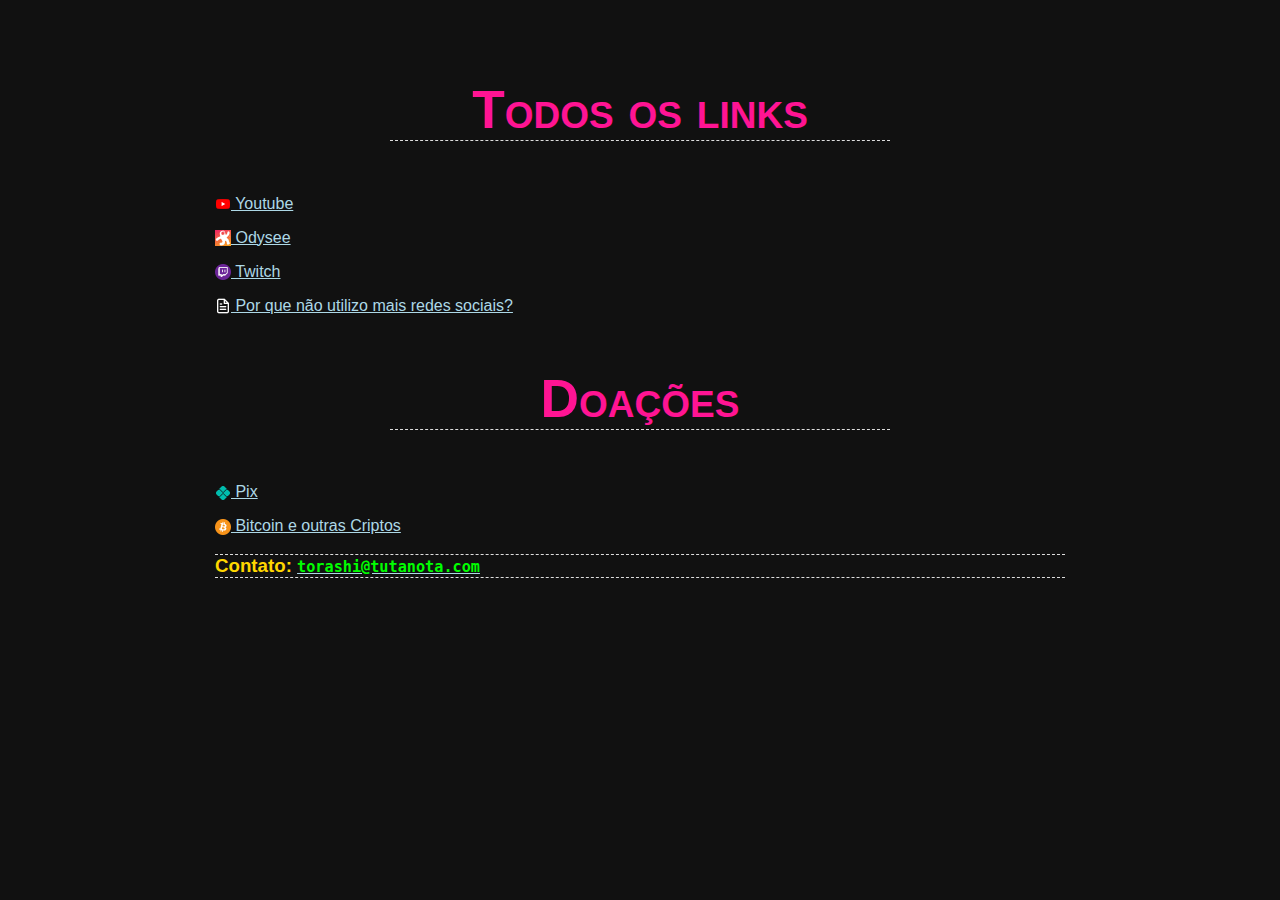
<file: index.html>
<!DOCTYPE html>
<html lang=pt-br>
    <head>
        <title>Torashi's Site</title>
        <meta charset="utf-8"/>
        <link rel="shortcut icon" href="favicon.ico" type="image/x-icon" />
        <link rel='stylesheet' type='text/css' href='style.css'>
        <meta name="viewport" content="width=device-width, initial-scale=1">
    </head>

<style>
img { border: none ;}
</style>

<body>

	<br/>
    <header><h1>Todos os links</h1></header>
    <nav></nav>
    <main>
        <a href="https://www.youtube.com/@Torashi" target=blank><p> <img src="img/youtube.png"> Youtube </p> </a>
        <a href="https://odysee.com/@Torashi:e" target=blank><p> <img src="img/odysee.png"> Odysee </p> </a>
        <a href="https://www.twitch.tv/rTorashi" target=blank><p> <img src="img/twitch.png"> Twitch </p> </a>
        <a href="posts/sem-redes-sociais.html"><p> <img src="img/post.png"> Por que não utilizo mais redes sociais? </p> </a>

    <header><h1>Doações</h1></header>

        <p> <a href="https://tipa.ai/TIPAIJZHT730NYXD7M1DZYKJBK25" target=blank><img src="img/pix.png"> Pix </p></a>
        <p> <a href="btc.html"><img src="img/btc.png"> Bitcoin e outras Criptos </p> </a>


    <h3> Contato: <a href="mailto:torashi@tutanota.com"> <code>torashi@tutanota.com</code></a></h3>


</body>
</html>
</file>
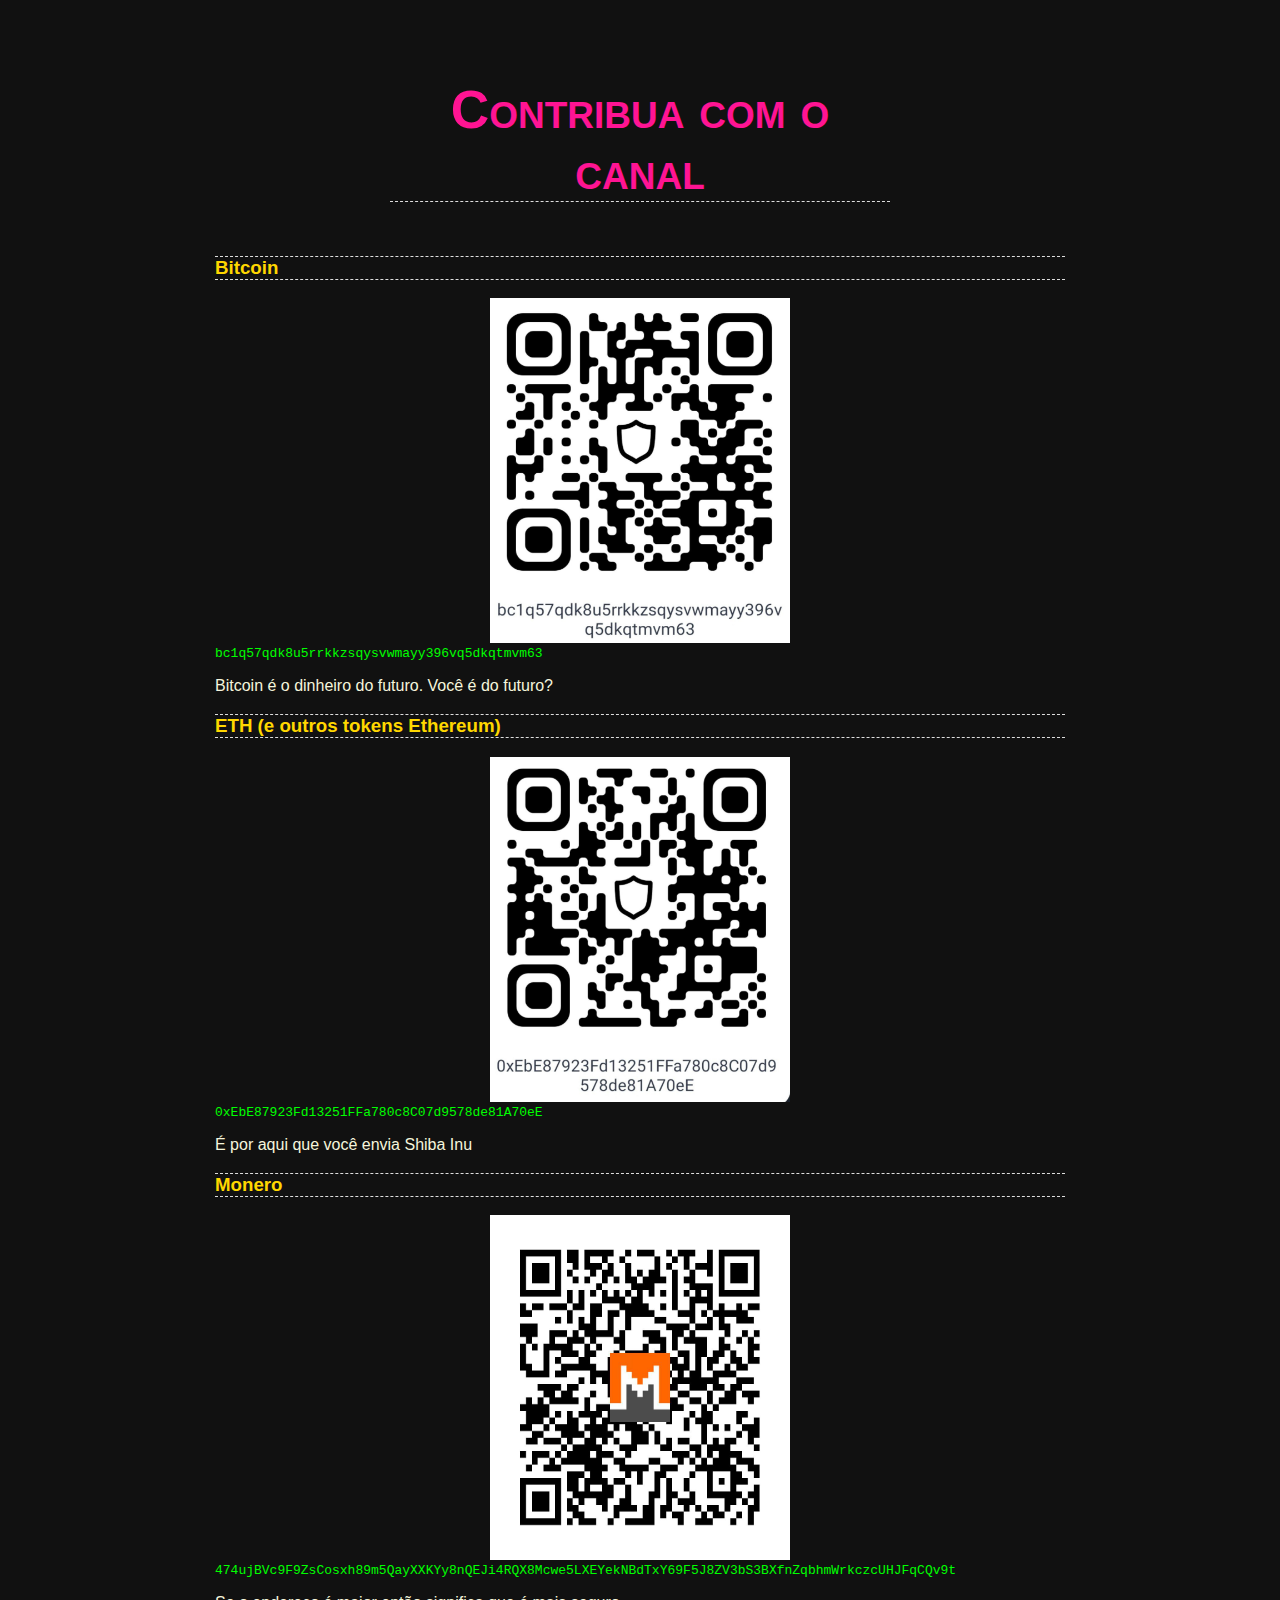
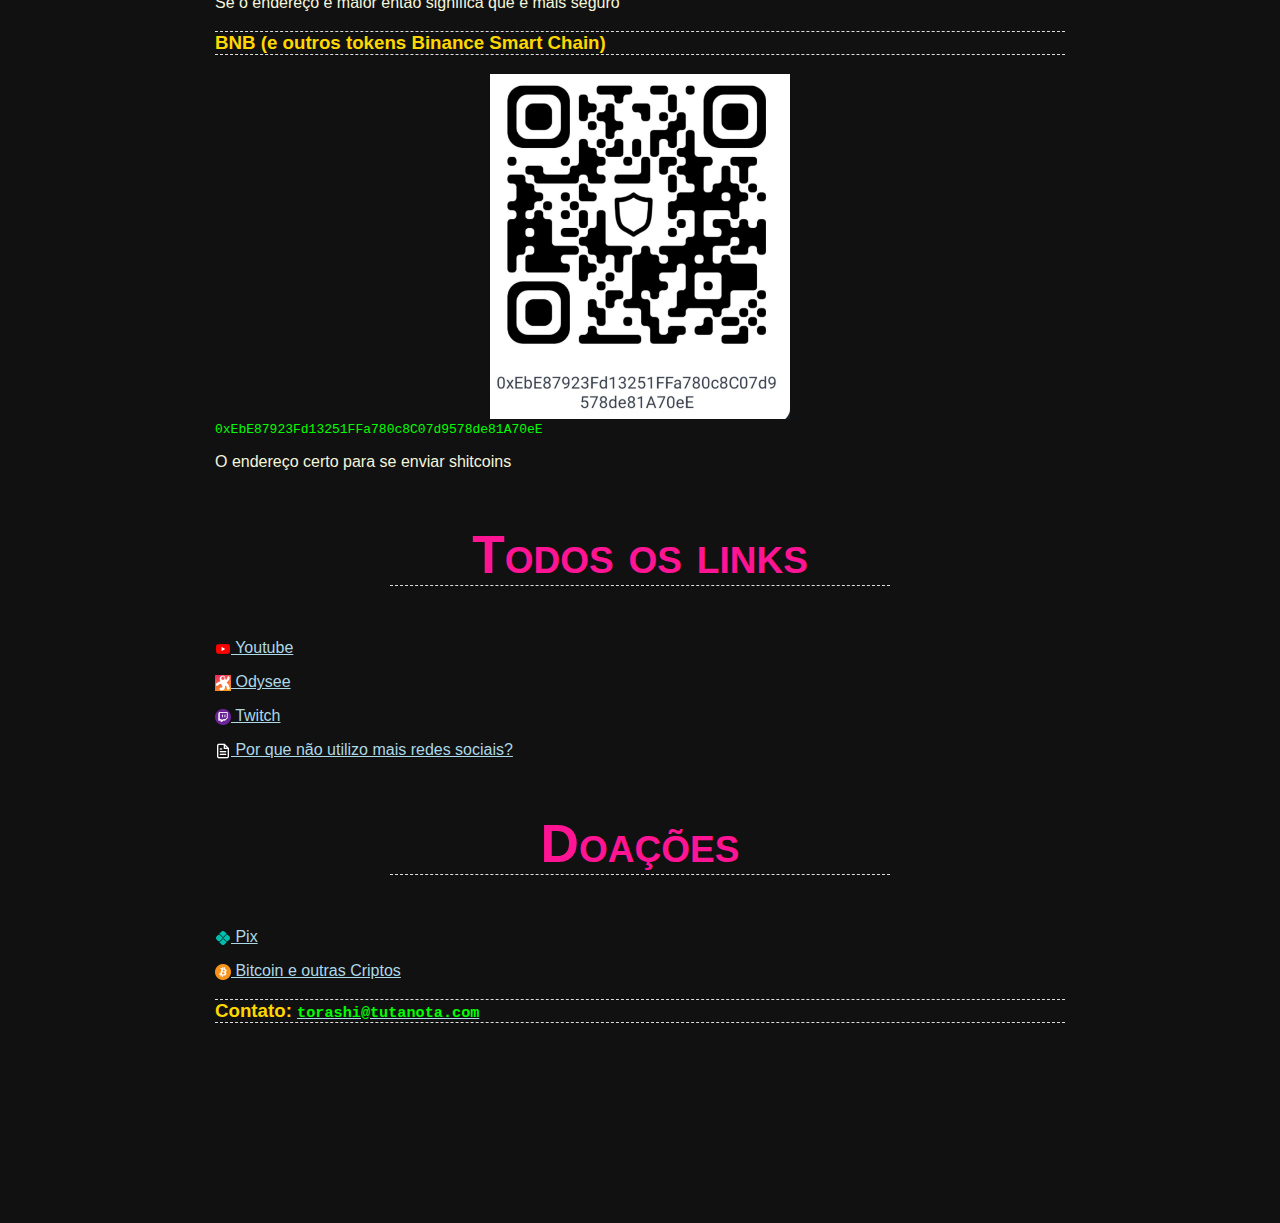
<file: btc.html>
<!DOCTYPE html>
<html lang=pt-br>
    <head>
        <title>Doações- Torashi's Site</title>
        <meta charset="utf-8"/>
        <link rel="shortcut icon" href="favicon.ico" type="image/x-icon" />
        <link rel='stylesheet' type='text/css' href='style.css'>
        <meta name="viewport" content="width=device-width, initial-scale=1">
    </head>

<style>
img { border: none ;}
</style>

<body>

	<br/>
    <header><h1>Contribua com o canal</h1></header>
    <nav></nav>
    <main>

        <h3> Bitcoin </h3>
        <img src="img/btc.jpg" width="300" height="345">
        <code>bc1q57qdk8u5rrkkzsqysvwmayy396vq5dkqtmvm63 </code>
        <p> Bitcoin é o dinheiro do futuro. Você é do futuro? </p>
        <h3> ETH (e outros tokens Ethereum) </h3>
        <img src="img/bnb.png" width="300" height="345">
        <code>0xEbE87923Fd13251FFa780c8C07d9578de81A70eE</code>
        <p> É por aqui que você envia Shiba Inu</p>
        <h3> Monero </h3>
        <img src="img/monero.jpg" width="300" height="345">
        <code>474ujBVc9F9ZsCosxh89m5QayXXKYy8nQEJi4RQX8Mcwe5LXEYekNBdTxY69F5J8ZV3bS3BXfnZqbhmWrkczcUHJFqCQv9t</code>
        <p> Se o endereço é maior então significa que é mais seguro </p>
        <h3> BNB (e outros tokens Binance Smart Chain) </h3>
        <img src="img/bnb.png" width="300" height="345">
        <code>0xEbE87923Fd13251FFa780c8C07d9578de81A70eE</code>
        <p> O endereço certo para se enviar shitcoins</p>

        <header><h1> Todos os links </h1> </header>
        <a href="https://www.youtube.com/@Torashi" target=blank><p> <img src="img/youtube.png"> Youtube </p> </a>
        <a href="https://odysee.com/@Torashi:e" target=blank><p> <img src="img/odysee.png"> Odysee </p> </a>
        <a href="https://www.twitch.tv/rTorashi" target=blank><p> <img src="img/twitch.png"> Twitch </p> </a>
        <a href="posts/sem-redes-sociais.html" target=blank><p> <img src="img/post.png"> Por que não utilizo mais redes sociais? </p> </a>

    <header><h1>Doações</h1></header>

      <p> <a href="https://tipa.ai/TIPAIJZHT730NYXD7M1DZYKJBK25" target=blank><img src="img/pix.png"> Pix </p></a>
        <p> <a href="btc.html"><img src="img/btc.png"> Bitcoin e outras Criptos </p> </a>

    <h3> Contato: <a href="mailto:torashi@tutanota.com"> <code>torashi@tutanota.com</code></a></h3>


</body>
</html>
</file>
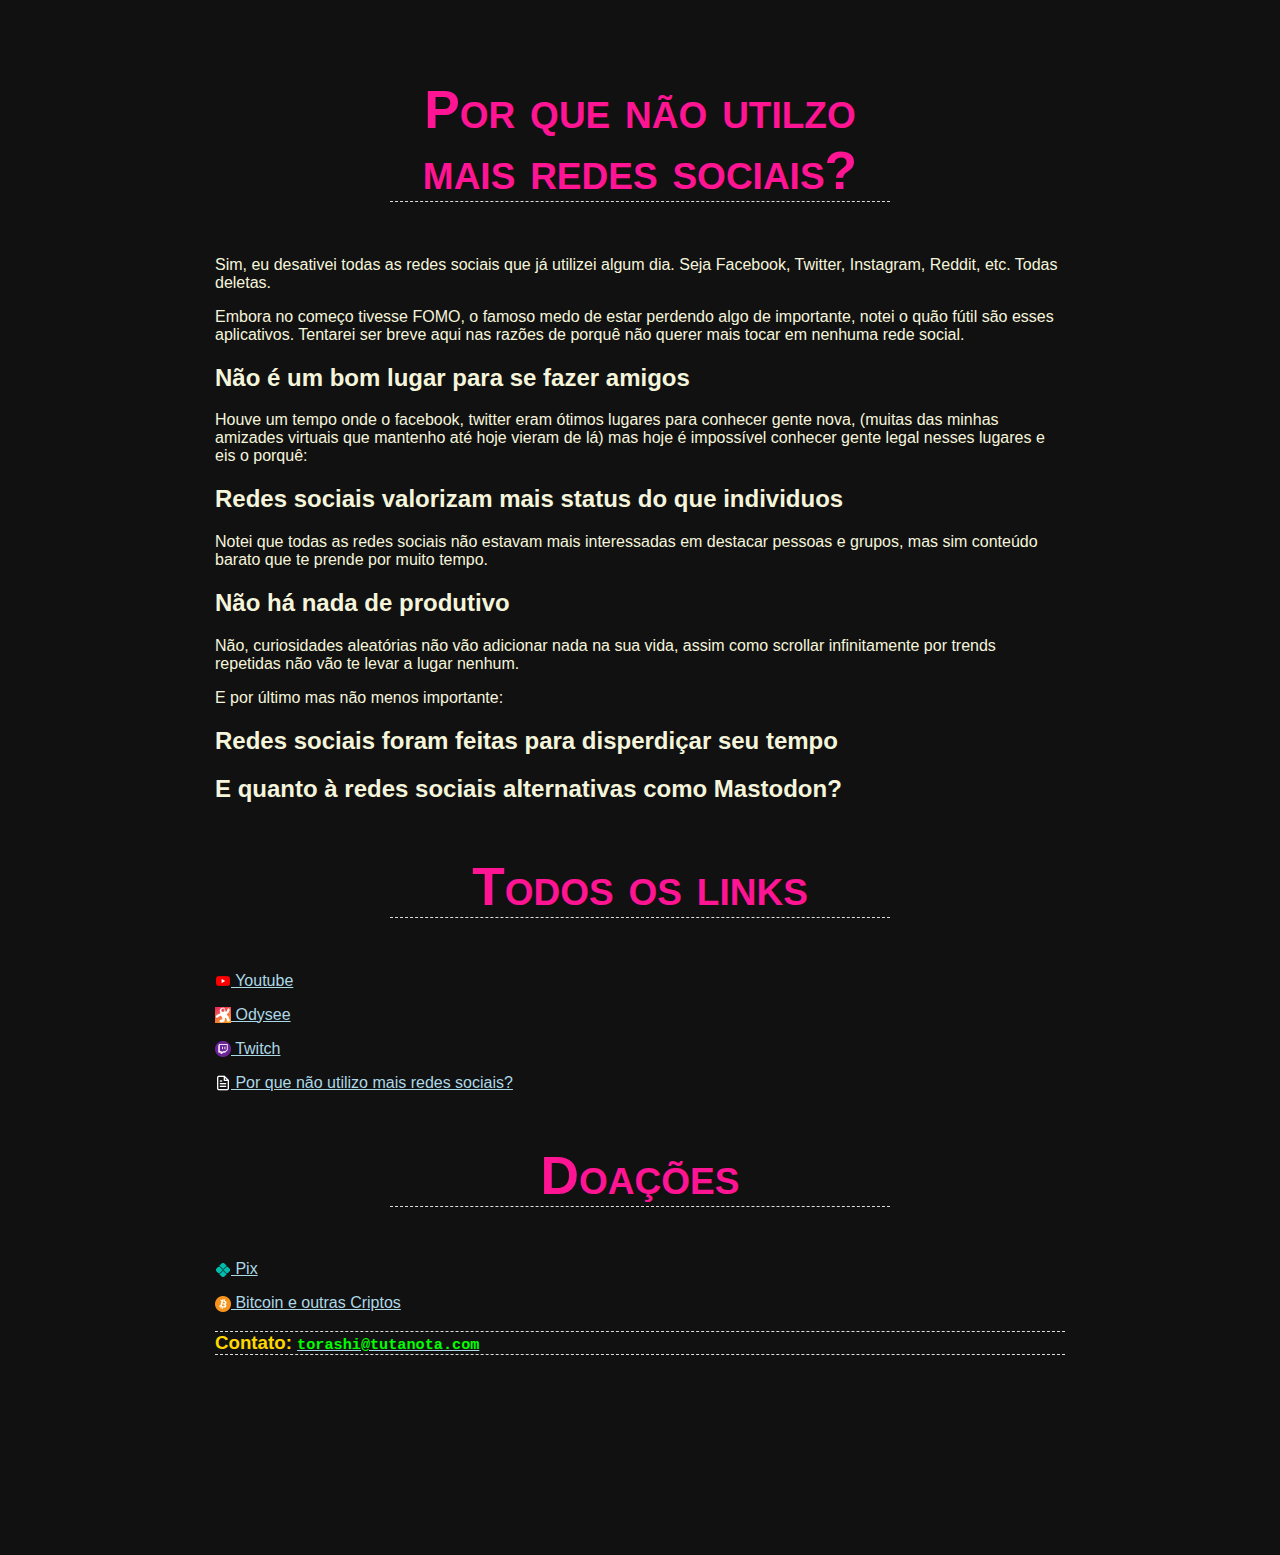
<file: posts/sem-redes-sociais.html>
<!DOCTYPE html>
<html lang=pt-br>
    <head>
        <title>Por que não utilzo mais redes sociais? - Torashi's Site</title>
        <meta charset="utf-8"/>
        <link rel="shortcut icon" href="favicon.ico" type="image/x-icon" />
        <link rel='stylesheet' type='text/css' href='../style.css'>
        <meta name="viewport" content="width=device-width, initial-scale=1">
    </head>

<style>
img { border: none ;}
</style>

<body>

	<br/>
    <header><h1>Por que não utilzo mais redes sociais?</h1></header>
    <nav></nav>
    <main>

        <p> Sim, eu desativei todas as redes sociais que já utilizei algum dia. Seja Facebook, Twitter, Instagram, Reddit, etc. Todas deletas. </p>
        <p> Embora no começo tivesse FOMO, o famoso medo de estar perdendo algo de importante, notei o quão fútil são esses aplicativos. Tentarei ser breve aqui nas razões de porquê não querer mais tocar em nenhuma rede social. </p>
        <h2> Não é um bom lugar para se fazer amigos </h2>
        <p> Houve um tempo onde o facebook, twitter eram ótimos lugares para conhecer gente nova, (muitas das minhas amizades virtuais que mantenho até hoje vieram de lá) mas hoje é impossível conhecer gente legal nesses lugares e eis o porquê:  </p>
        <h2> Redes sociais valorizam mais status do que individuos</h2>
        <p> Notei que todas as redes sociais não estavam mais interessadas em destacar pessoas e grupos, mas sim conteúdo barato que te prende por muito tempo. </p>
        <h2> Não há nada de produtivo</h2>
        <p> Não, curiosidades aleatórias não vão adicionar nada na sua vida, assim como scrollar infinitamente por trends repetidas não vão te levar a lugar nenhum.</p>
        <p> E por último mas não menos importante: </p>
        <h2> Redes sociais foram feitas para disperdiçar seu tempo </h2>
        <p> </p>
        <h2> E quanto à redes sociais alternativas como Mastodon? </h2>
        <p> </p>

        <header><h1> Todos os links </h1> </header>
        <a href="https://www.youtube.com/@Torashi" target=blank><p> <img src="../img/youtube.png"> Youtube </p> </a>
        <a href="https://odysee.com/@Torashi:e" target=blank><p> <img src="../img/odysee.png"> Odysee </p> </a>
        <a href="https://www.twitch.tv/rTorashi" target=blank><p> <img src="../img/twitch.png"> Twitch </p> </a>
        <a href="../posts/sem-redes-sociais.html" target=blank><p> <img src="../img/post.png"> Por que não utilizo mais redes sociais? </p> </a>

    <header><h1>Doações</h1></header>

        <p> <a href="https://tipa.ai/TIPAIJZHT730NYXD7M1DZYKJBK25" target=blank><img src="../img/pix.png"> Pix </p></a>
        <p> <a href="../btc.html"><img src="../img/btc.png"> Bitcoin e outras Criptos </p> </a>

    <h3> Contato: <a href="mailto:torashi@tutanota.com"> <code>torashi@tutanota.com</code></a></h3>

</body>
</html>
</file>
<file: style.css>
/* Since this site is about teaching web concepts, even this file is a learning
 * opportunity. */

body {
	color: beige ;
	background: #111 ;
	margin-bottom: 200px ;
    	font-family: sans-serif ;
}


h1 {
	text-align: center ;
	color: deeppink ;
	font-variant: small-caps;
	font-size: 40pt ;
	border-bottom: dashed #ddd 1px ;
	max-width: 500px ;
	margin: 1em auto ;
}

h3 {
    color: gold ;
	border-top: dashed #ddd 1px ;
	border-bottom: dashed #ddd 1px ;
}

/* "a" is for links. */
a {
    color: lightblue ;
}

/* The "hover" option, which can be used with pretty much anything, allows you
 * to set different settings if someone hovers over something with their mouse.
 * */
a:hover {
    color: white ;
}

dt {
	font-weight: bold ;
}

/* code and pre are for formatting monospace text commands. Use code generally,
 * but pre is for separate code blocks. pre is also sensitive to whitespace,
 * unlike most of HTML. */
code {
	color: lime ;
	border-radius: 5px ;
}
pre {
	background: #111222 ;
	border: 1px solid lime ;
	border-radius: 20px ;
	padding: 1em ;
	white-space: pre-wrap;
	overflow-wrap: break-word ;
	max-width: 600px ;
	margin: auto ;
}

.wide { max-width: inherit ; }

p img, li img, h1 img, h2 img, h3 img, h4 img, dt img {
	vertical-align: middle ;
	max-width: 1em;
	max-height: 1em;
	border: none ;
	display: inline ;
}


img {
	max-width: 90% ;
	margin: auto ;
	display: block ;
	border: solid 5px beige ;
}
.titleimg {
	border: none ;
	height: 150px ;
}
strong {
	color: orange ;
}

footer {
	text-align: center ;
	font-variant: small-caps ;
	clear: both ;
	padding: 2em 0 ;
}
footer li {
	display: inline-block ;
	padding: 0 .5em ;
	font-size: x-large ;
}
footer li:hover {
	background: lightblue ;
}

nav { font-size: small ;}

footer { font-size: large ; }

nav ul, footer ul, #taglist {
	padding: 0;
}

main {
	margin: auto ;
}

/* asides are used for minor tangential notes. I have them shrunk down in
 * softer colors in a box with soft corners (border-radius). */

aside {
    border: solid 1px black ;
    border-radius: 20px ;
    padding: 0 1em 0 1em ;
    font-size: small ;
}

aside p {
    color: gray ;
}

aside code {
    color: green ;
}

/* .callout here is refencing any aside given the class name callout
 * An example being: <aside class="callout"> */
aside.callout  {
    border: solid 1px orange;
}

.cnp {
	width: 100% ;

}

/* This "@media" block defines rules that will only be applied when the minimum
 * width of the screen is 55em or greater. In essence, they are settings that
 * only apply on normal weide screens, but *not* phones and low res monitors.
 * Since we have more room on widescreens, we change a couple things. */

@media (min-width: 55em) {

    aside {
    margin: 0 30px 0 30px;
    }

	.resright, .disappear {
		display: block ;
		float: right;
		padding: 20px ;
		clear: both ;
		max-height: 400px ;
		max-width: 300px ;
	}

    header { max-width: 900px ; margin: auto;}
	main { max-width: 850px ; }
}

.ll {
	font-size: large ;
	line-height: 1.3em ;
	max-width: 600px;
	margin: auto ;
}

.ll dd {
	display: inline ;
}

.ll dt {
	display: inline-block ;
	width: 6em ;
}

.ll dd:after {
	display:block;
	content: '' ;
}


/* These settings are for the cryptocurrency donation QR codes and info on the
 * main page. */
.qr { max-width: 150px ; padding: 10px; border: none; }
.cryptocontainer {
    display: flex ;
    flex-wrap: wrap ;
    justify-content: center ;
}
.cryptoinfo {
    max-width: 350px ;
    text-align: center ;
    padding-left: 10px ;
    padding-right: 10px ;
}
.cryptoinfo code,.crypto {
	font-size: small ;
	overflow-wrap: break-word ;
}

/* The "Next Article" Button changes color and also has a ðŸ‘‰ automatically
 * added to its front. */

@-webkit-keyframes next {
    0% {color: yellow ;}
    100% {color: lightblue}
}

.prev {
	font-size: large ;
	text-align: center ;
	margin: auto ;
	display: block ;
	font-weight: bold ;
}

.prev:before {
	content: "ðŸ‘ˆ" ;
}

.next a {
	color: inherit ;
}

.next {
	  -webkit-animation:next 1s infinite alternate ;
	font-size: xx-large ;
	text-align: center ;
	margin: auto ;
	display: block ;
	font-weight: bold ;
	padding: 0 1em 1em 1em ;
}

.next:before {
	content: "ðŸ‘‰" ;
}
</file>
